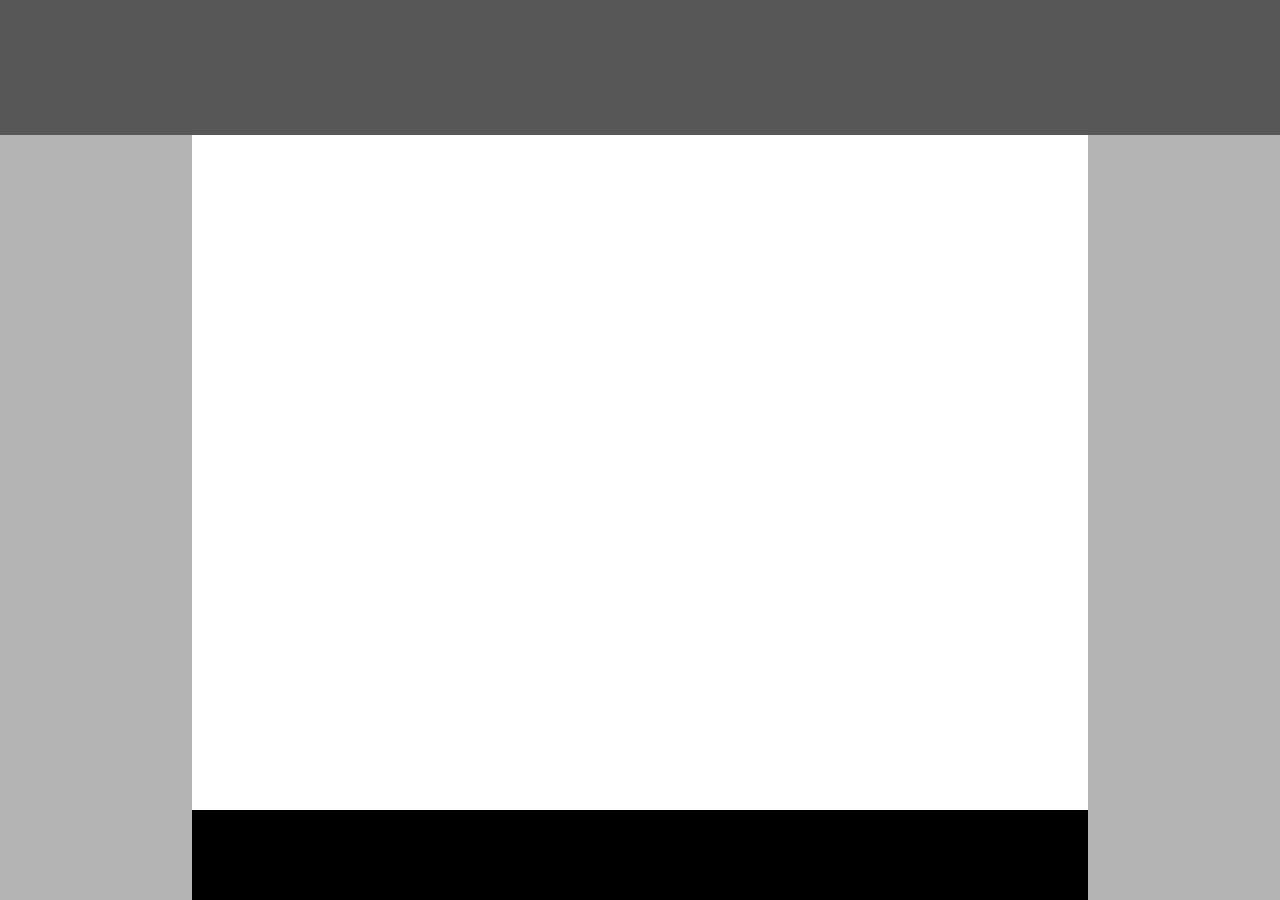
<file: first/index.html>
<!-- Put your HTML HERE, make sure to connect your index.css sheet -->
<!doctype html>
<html>
    <head>
        <meta charset="UTF-8">
        <link rel="stylesheet" href="reset.css">
        <link rel="stylesheet" href="index.css">
    </head>
    <body>
        <header>
            

        </header>
        <div class="left">

        </div>
        <div class="middle">

        </div>
        <div class="right">

        </div>
        <!-- <footer>

        </footer> -->

    </body>
</html>
</file>
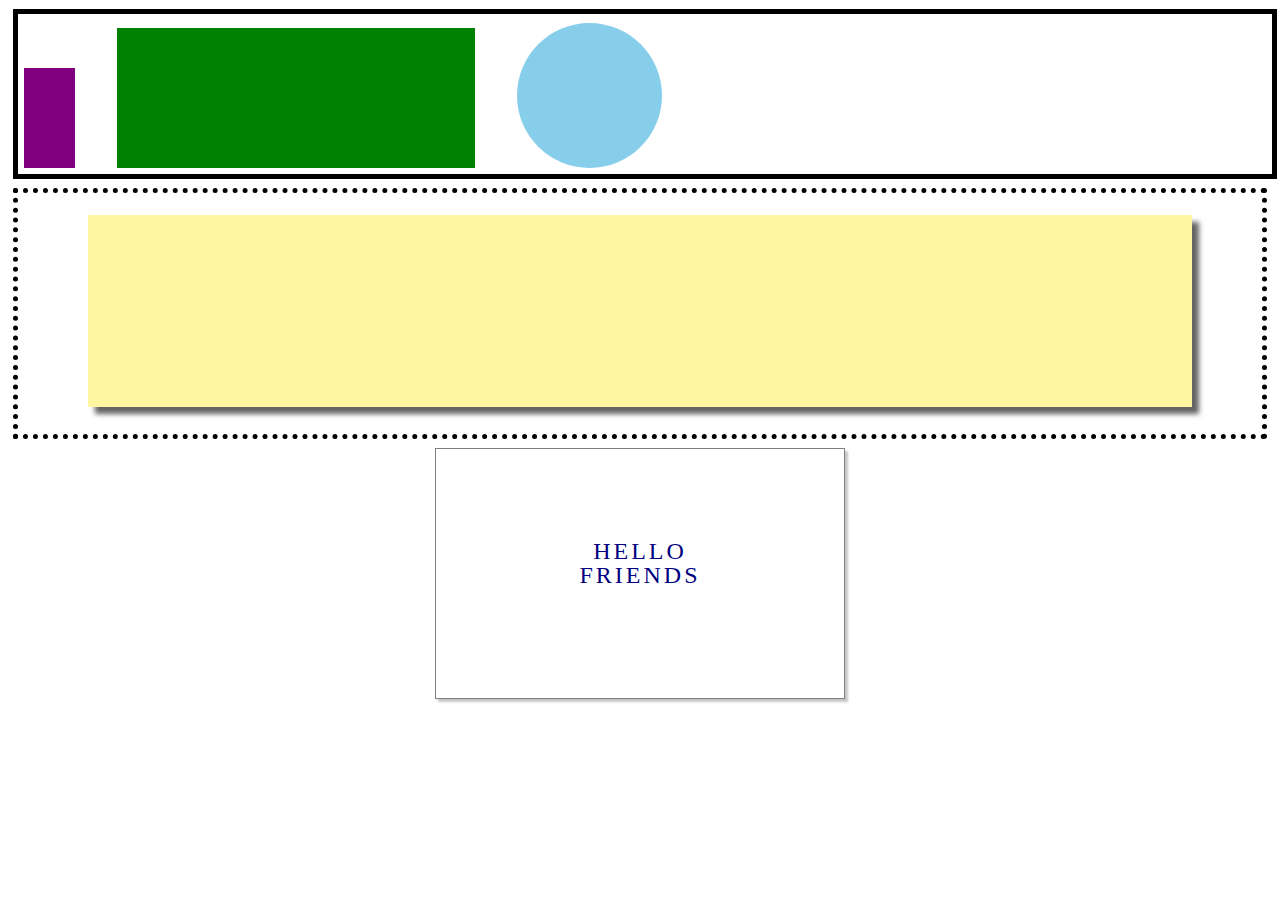
<file: second/index.html>
<!-- Put your HTML HERE, make sure to connect your index.css sheet -->
<!DOCTYPE html>
<head>
    <meta charset="UTF-8">
    <link rel="stylesheet" href="reset.css">
    <link rel="stylesheet" href="index.css">
</head>
<body>
    <header>
        <div class="purple-rectangle">

        </div>
        <div class="green-rectangle">

        </div>
        <div class="blue-circle">

        </div>
    </header>
    <main>
        <div class="yellow-rectangle">
            
        </div>
    </main>
    <footer>
        <div>HELLO</div>
        <div>FRIENDS</div>
    </footer>
</body>
</file>
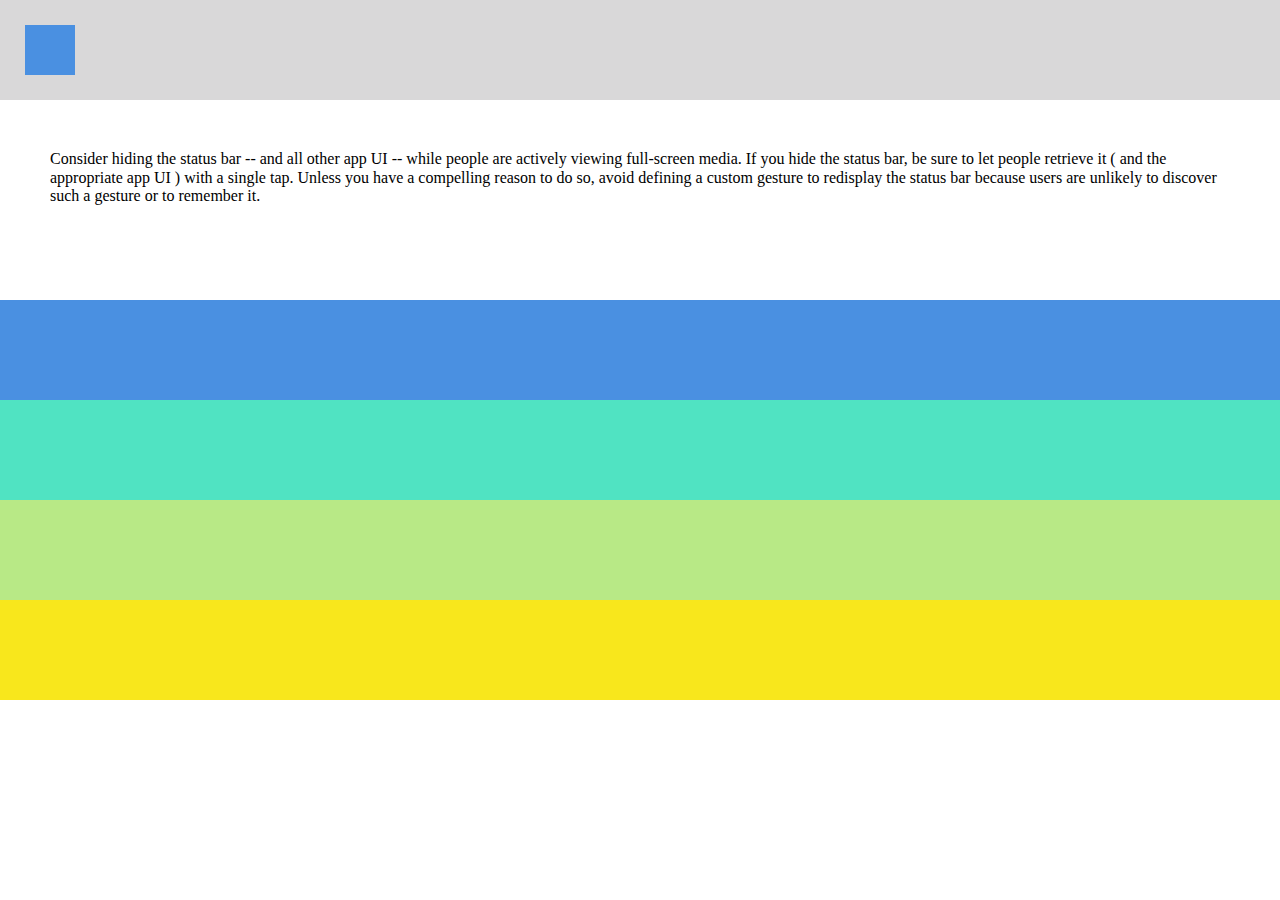
<file: third/index.html>
<!doctype html>
<head>
    <meta charset="UTF-8">
    <link rel="stylesheet" href = "./reset.css">
    <link rel="stylesheet" href = "./index.css">
    <title>Third</title>
</head> 
<body>
    <div class="grey">
        <section class="blue">
            
        </section>
    </div>
    <main>Consider hiding the status bar -- and all other app UI -- while people are actively viewing full-screen media. If you hide the status bar, be sure to let people retrieve it ( and the appropriate app UI ) with a single tap. Unless you have a compelling reason to do so, avoid defining a custom gesture to redisplay the status bar because users are unlikely to discover such a gesture or to remember it.</main>
    <div class="blue"></div>
    <div class="aquamarine"></div>
    <div class="green"></div>
    <div class="yellow"></div>
</body>
</file>
<file: first/index.css>
body {
    background-color: rgb(0, 0, 0);
}

header {
    background-color: rgb(87, 87, 87);
    width: auto;
    height: 15vh;
}

div {
    display: inline-block;
    background-color: rgb(180, 180, 180);
    width: 15%;
    height: 85vh;
}

.left {
    float: left;
}

.middle {
    background-color: white;
    width: 70%;
    height: 75vh;

}

.right {
    float: right;
}

/* footer {
    background-color: black;
    width: 70%;
    height: 10vh;
    clear: right;
} */
</file>
<file: second/index.css>
* {
    box-sizing: border-box;
}

body {
    background-color: white; 
}

header {
    display: inline-block;
    width: 98.8%;
    height: 170px; 
    margin: 9px 1% 0px 1%;
    /* padding: 0px;
    box-sizing: border-box; */
    border: 5px solid black;
} 

.purple-rectangle {
    display: inline-block;
    background-color: purple;
    width: 4vw; 
    height: 100px; 
    margin: 54px 0 0 .5%;
} 

.green-rectangle {
    display: inline-block;
    background-color: green;
    width: 28vw;
    height: 140px; 
    margin-left: 3%;
}

.blue-circle {
    display: inline-block;
    background-color: skyblue;
    width: 145px;
    height: 145px;
    border-radius: 50%; 
    margin-left: 3%;
}

main {
    width: 98%;
    height: 251px;
    margin: 9px 1% 0px 1%;
    border: 5px dotted black;
    /* box-sizing: border-box; */
    padding: 22px;
}

.yellow-rectangle {
    background-color: rgb(255, 246, 161);
    width: 92%;
    height: 192px;
    margin-left: 4%;
    box-shadow: 7px 7px 5px #646464;
}

footer {
    border: 1px solid grey;
    color: navy;
    width: 32vw;
    height: 251px; 
    margin: 9px 0 0 34vw;
    box-shadow: 3px 3px 2px #c7c7c7;
    font-size: 24px; 
    text-align: center; 
    justify-content: center;
    word-spacing: 5px;
    letter-spacing: 3px;
    padding: 7%;
}
</file>
<file: third/index.css>
* {
    width: 100%;
    box-sizing: border-box;
}

body {
    background-color: white;
}

div {
    height: 100px;
    padding: 25px;
}

section {
    width: 50px;
    height: 50px;
}

main {
    height: 200px;
    padding: 50px 50px;
    line-height: 14pt;
}

.grey {
    background-color: #D9D8D9;
}

.blue {
    background-color: #4A90E1;
}

.aquamarine {
    background-color: #50E3C2;
}

.green {
    background-color: #B8E986;
}

.yellow {
    background-color: #F8E71C;
}
</file>
